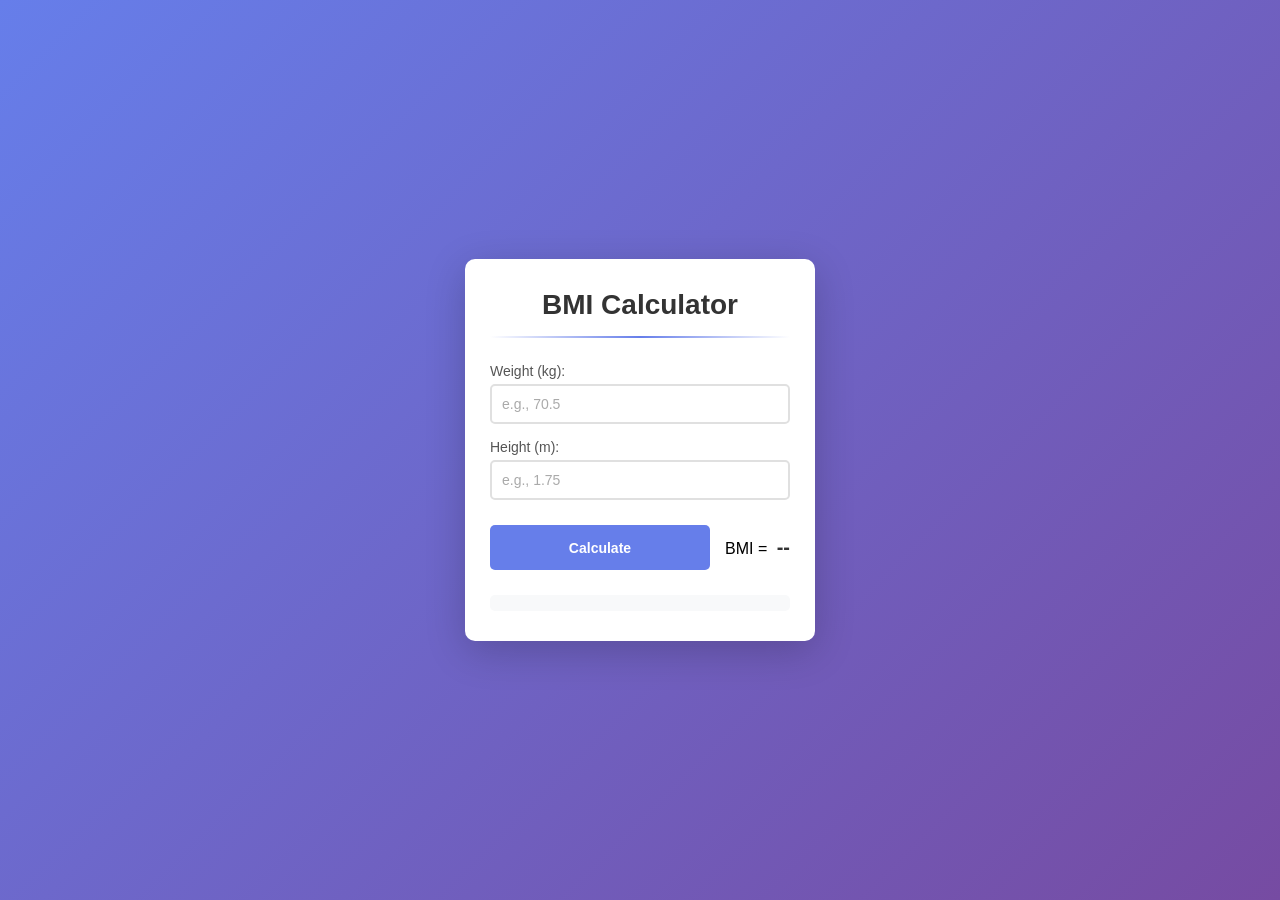
<file: BMI Calculator/index.html>
<!DOCTYPE html>
<html lang="en">
<head>
    <meta charset="UTF-8">
    <meta name="viewport" content="width=device-width, initial-scale=1.0">
    <link rel="stylesheet" href="styles.css">
    <title>BMI Calculator</title>
</head>
<body>
    <form id="bmi-form" class="form-container">
        <h1>BMI Calculator</h1>
        <hr>
      <div class="input-container">
        <label for="weight-input">Weight (kg):</label>
      <input id="weight-input" required type="number" placeholder="e.g., 70.5"/>
      </div>
      <div class="input-container">
        <label for="height-input">Height (m):</label>
      <input required id="height-input" type="number" placeholder="e.g., 1.75"/>
      </div>
      <div class="bmi-container">
        <button type="button" id="calculate">Calculate</button>
        <p>BMI = <span id="result"></span></p>
        <p id="status"></p>
      </div>
    </form>
    <script src="script.js"></script>
</body>
</html>
</file>
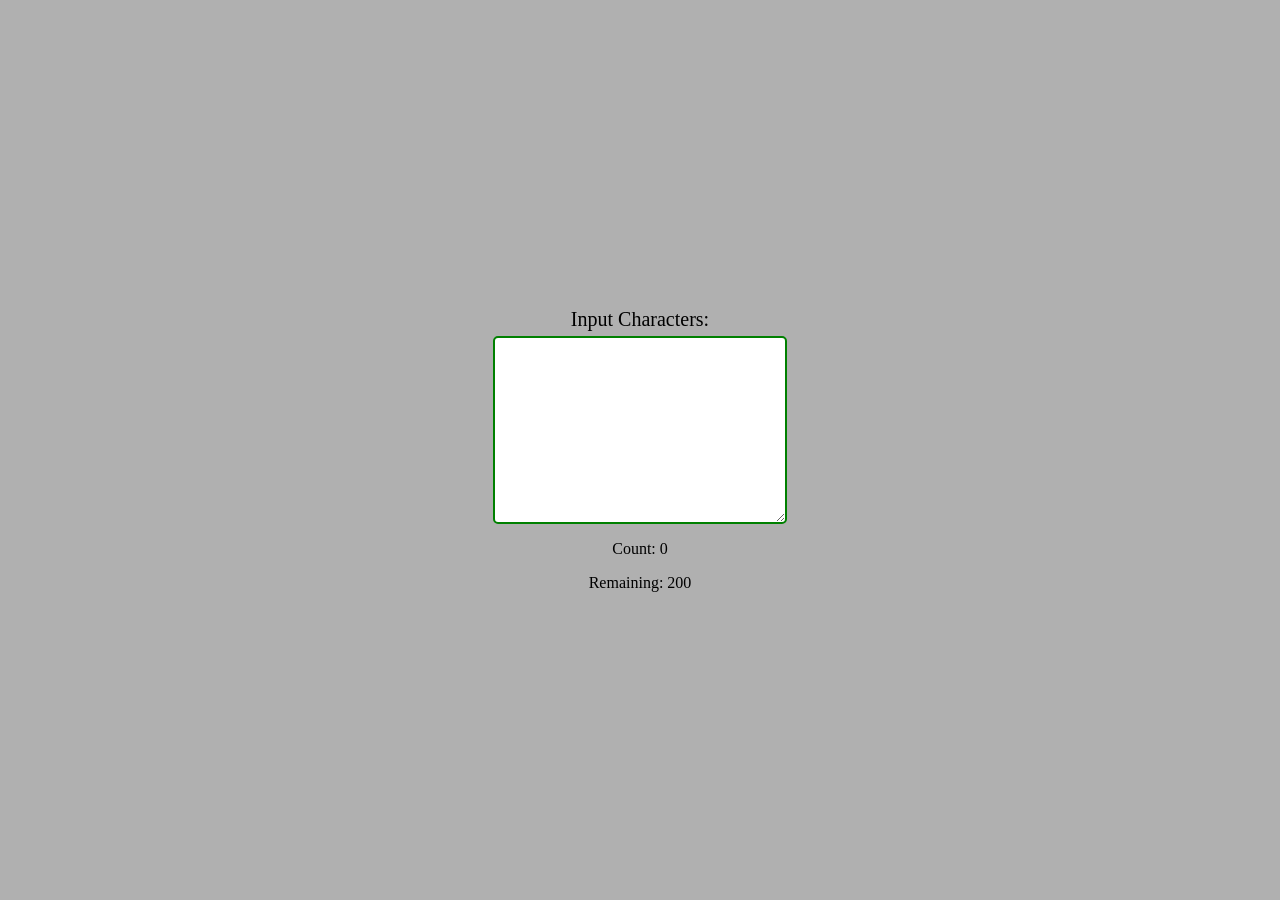
<file: Character Counter/index.html>
<!DOCTYPE html>
<html lang="en">
<head>
    <meta charset="UTF-8">
    <link rel="stylesheet" href="styles.css">
    <meta name="viewport" content="width=device-width, initial-scale=1.0">
    <title>Character Counter</title>
</head>
<body>
    <label for="input" id="label">Input Characters:</label>
    <textarea name="input" id="input" cols="30" rows="10"></textarea>
    <p id="count">Count: 0</p>
    <p id="remaining">Remaining: 200</p>
    <script src="script.js"></script>
</body>
</html>
</file>
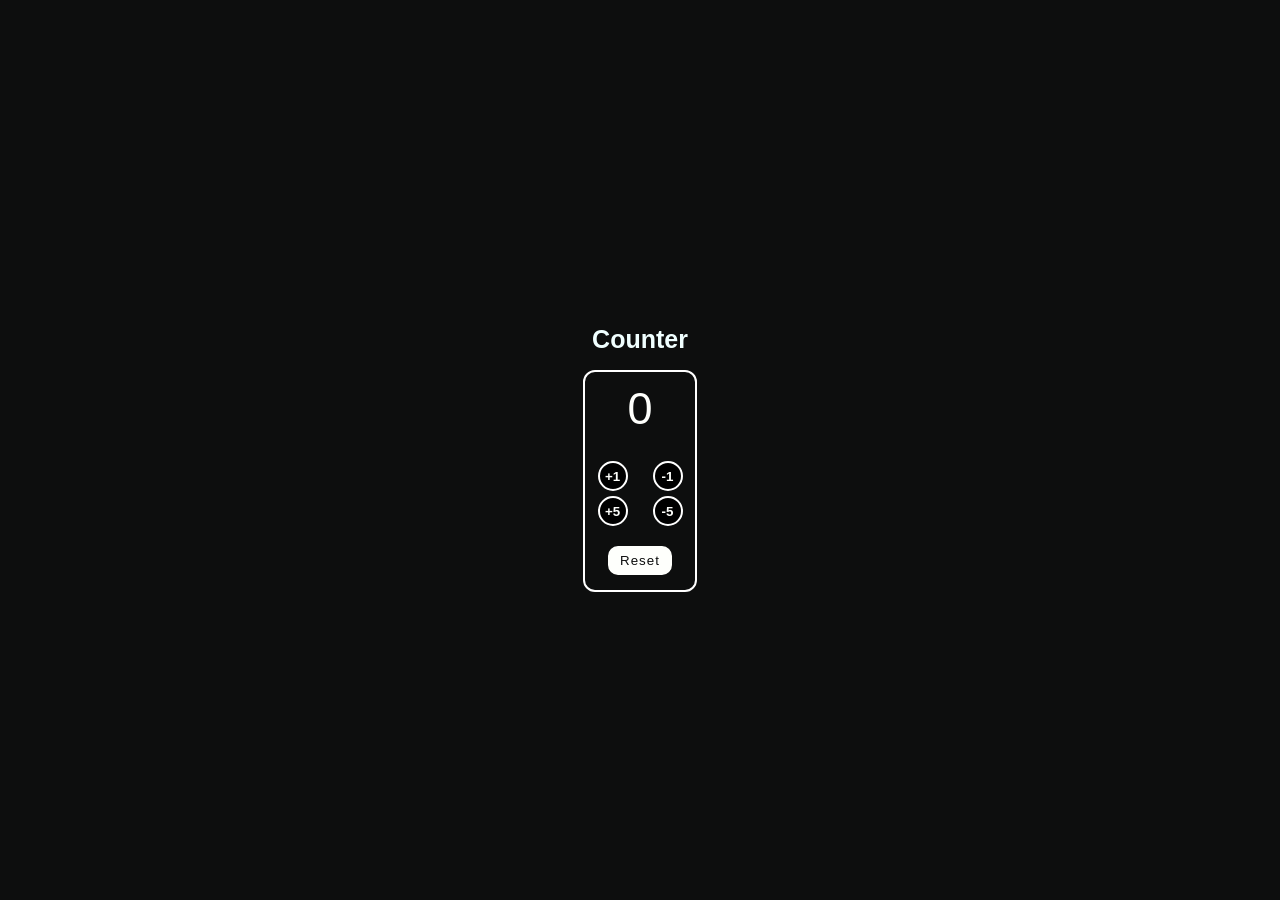
<file: Counter App/index.html>
<!DOCTYPE html>
<html lang="en">
  <head>
    <meta charset="UTF-8" />
    <link rel="stylesheet" href="styles.css" />
    <meta name="viewport" content="width=device-width, initial-scale=1.0" />
    <title>Counter App</title>
  </head>
  <body>
    <h1>Counter</h1>
    <div class="counter">
      <input id="num-display" value="0" type="number"/>
      <div class="btn-ctn">
        <button id="btn-1" class="btn one">+1</button>
        <button id="btn-2" class="btn two">-1</button>
        <button id="btn-3" class="btn three">+5</button>
        <button id="btn-4" class="btn four">-5</button>
      </div>
      <button id="reset-btn" class="reset">Reset</button>
    </div>
    <script src="script2.js"></script>
  </body>
</html>
</file>
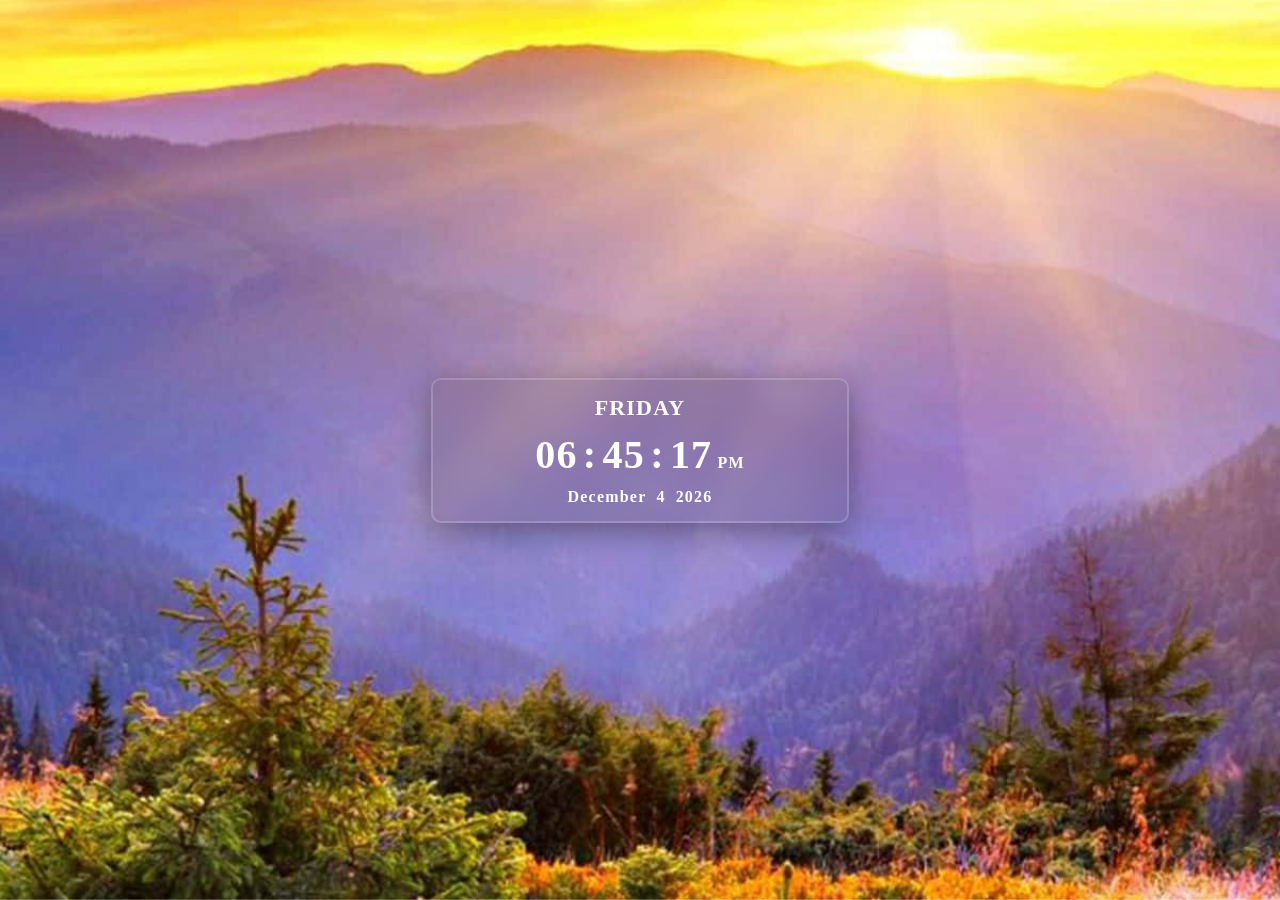
<file: Digital Clock/index.html>
<!doctype html>
<html lang="en">
  <head>
    <meta charset="UTF-8" />
    <link rel="stylesheet" href="styles.css" />
    <meta name="viewport" content="width=device-width, initial-scale=1.0" />
    <title>Digital Clock</title>
  </head>
  <body>
    <div class="img-test">
      <img src="Morning.jpg" alt="logo" />
    </div>

    <div class="container">
      <span id="day"></span>
      <div class="time-container">
        <span class="time hours"></span>
        <span>:</span>
        <span class="time minutes"></span>
        <span>:</span>
        <span class="time seconds"></span>
        <span id="am-pm">AM</span>
      </div>
      <div class="date-container">
        <span id="month"></span>
        <span id="date"></span>
        <span id="year"></span>
      </div>
    </div>
    <script src="script.js"></script>
  </body>
</html>
</file>
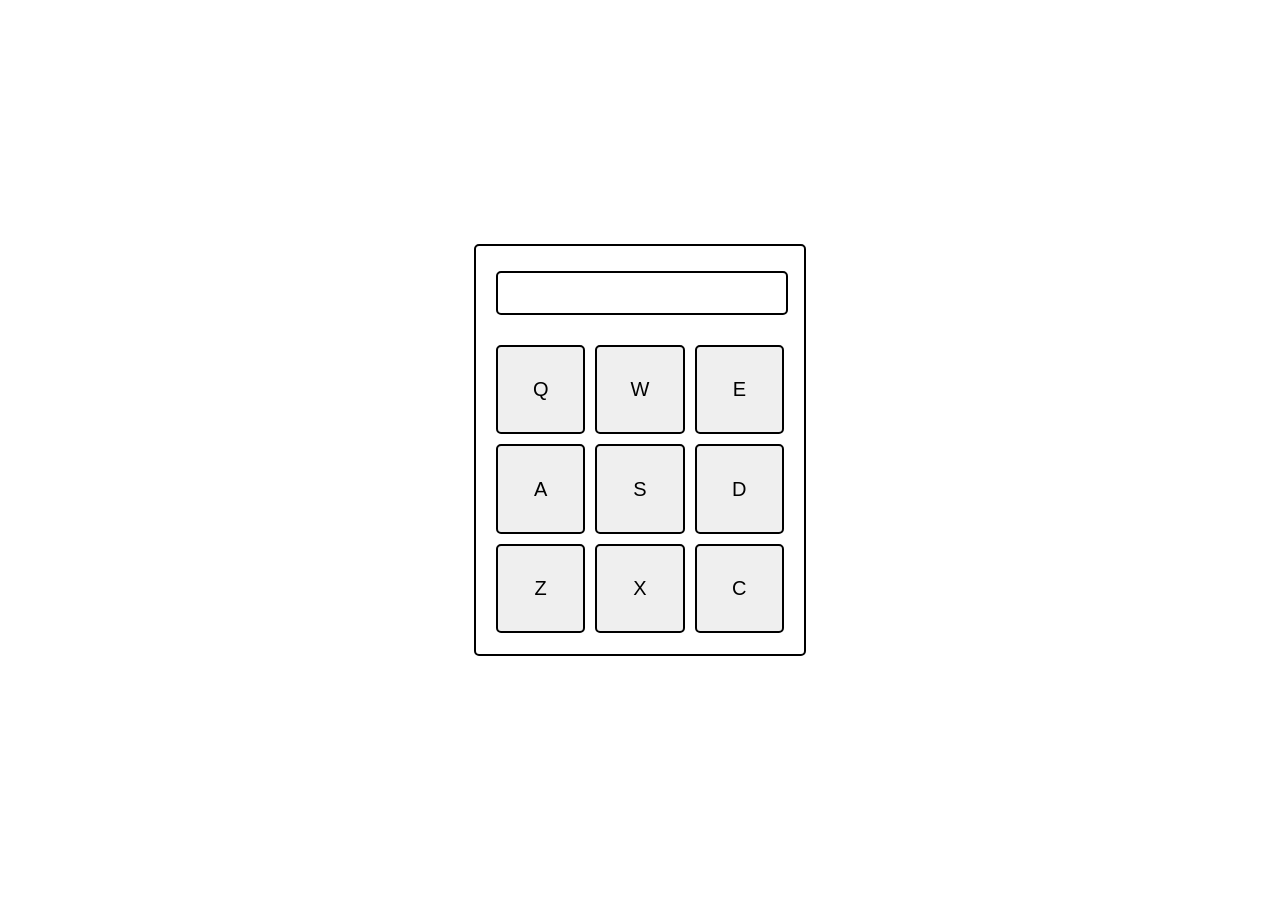
<file: Drum Machine/index.html>
<!doctype html>
<html lang="en">
  <head>
    <meta charset="UTF-8" />
    <meta name="viewport" content="width=device-width, initial-scale=1.0" />
    <link rel="stylesheet" href="styles.css" />
    <title>Drum Machine</title>
  </head>
  <body>
    <div id="drum-machine">
      <p id="display"></p>
      <div id="pad-bank">
        <button
          onclick="playSound(this)"
          type="button"
          class="drum-pad"
          id="heater1"
        >
          <audio
            preload="auto"
            controls
            src="https://cdn.freecodecamp.org/curriculum/drum/Heater-1.mp3"
            class="clip"
            id="Q"
          ></audio
          >Q
        </button>
        <button
          onclick="playSound(this)"
          type="button"
          class="drum-pad"
          id="heater2"
        >
          <audio
            preload="auto"
            controls
            src="https://cdn.freecodecamp.org/curriculum/drum/Heater-2.mp3"
            class="clip"
            id="W"
          ></audio
          >W
        </button>
        <button
          onclick="playSound(this)"
          type="button"
          class="drum-pad"
          id="heater3"
        >
          <audio
            preload="auto"
            controls
            src="https://cdn.freecodecamp.org/curriculum/drum/Heater-3.mp3"
            class="clip"
            id="E"
          ></audio
          >E
        </button>
        <button
          onclick="playSound(this)"
          type="button"
          class="drum-pad"
          id="heater4"
        >
          <audio
            preload="auto"
            controls
            src="https://cdn.freecodecamp.org/curriculum/drum/Heater-4_1.mp3"
            class="clip"
            id="A"
          ></audio
          >A
        </button>
        <button
          onclick="playSound(this)"
          type="button"
          class="drum-pad"
          id="clap"
        >
          <audio
            preload="auto"
            controls
            src="https://cdn.freecodecamp.org/curriculum/drum/Heater-6.mp3"
            class="clip"
            id="S"
          ></audio
          >S
        </button>
        <button
          onclick="playSound(this)"
          type="button"
          class="drum-pad"
          id="open-hh"
        >
          <audio
            preload="auto"
            controls
            src="https://cdn.freecodecamp.org/curriculum/drum/Dsc_Oh.mp3"
            class="clip"
            id="D"
          ></audio
          >D
        </button>
        <button
          onclick="playSound(this)"
          type="button"
          class="drum-pad"
          id="kick-n-hat"
        >
          <audio
            preload="auto"
            controls
            src="https://cdn.freecodecamp.org/curriculum/drum/Kick_n_Hat.mp3"
            class="clip"
            id="Z"
          ></audio
          >Z
        </button>
        <button
          onclick="playSound(this)"
          type="button"
          class="drum-pad"
          id="kick"
        >
          <audio
            preload="auto"
            controls
            src="https://cdn.freecodecamp.org/curriculum/drum/RP4_KICK_1.mp3"
            class="clip"
            id="X"
          ></audio
          >X
        </button>
        <button
          onclick="playSound(this)"
          type="button"
          class="drum-pad"
          id="closed-hh"
        >
          <audio
            preload="auto"
            controls
            src="https://cdn.freecodecamp.org/curriculum/drum/Cev_H2.mp3"
            class="clip"
            id="C"
          ></audio
          >C
        </button>
      </div>
    </div>
    <script src="script.js"></script>
  </body>
</html>
</file>
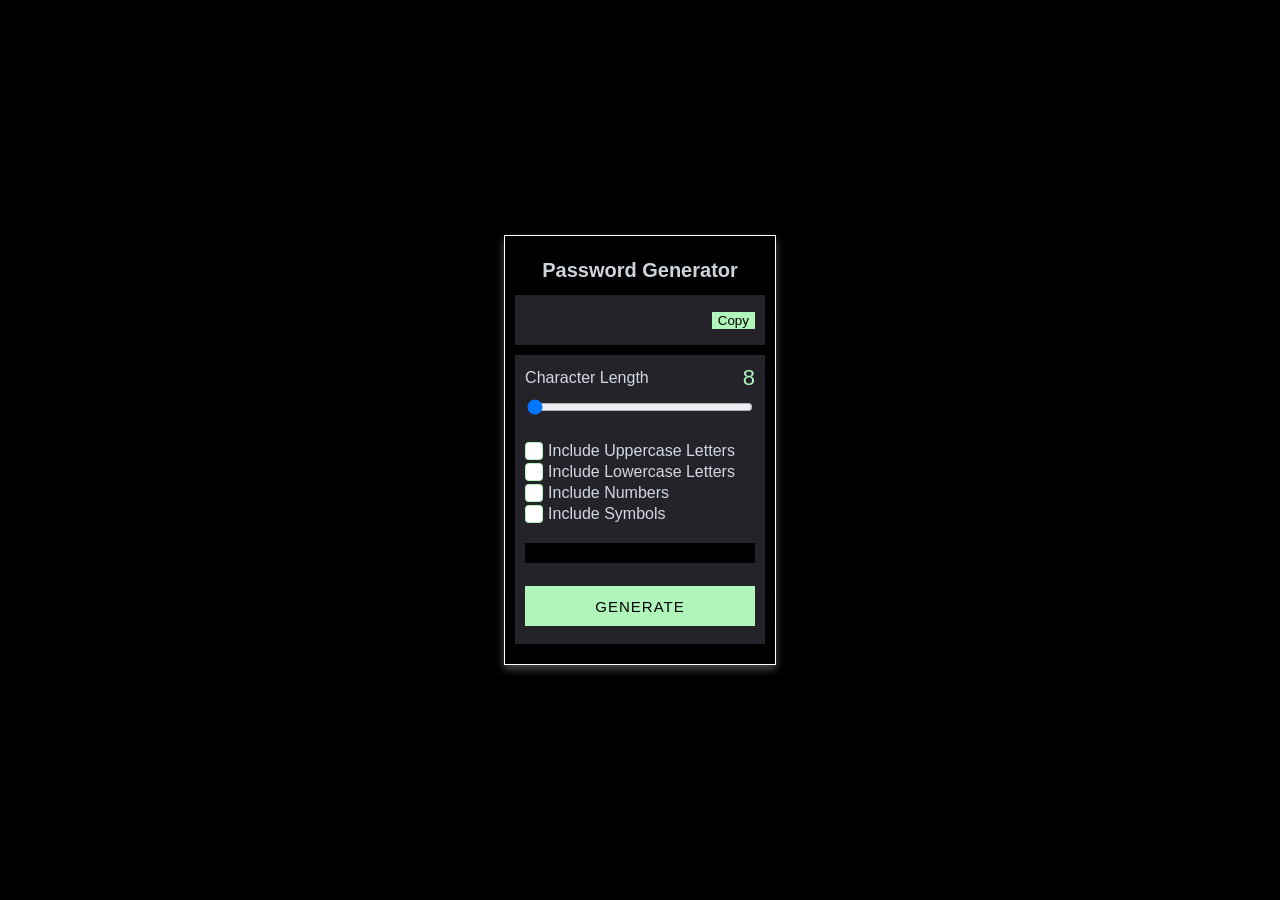
<file: Password Generator/index.html>
<!DOCTYPE html>
<html lang="en">
<head>
    <meta charset="UTF-8">
    <link rel="stylesheet" href="styles.css">
    <meta name="viewport" content="width=device-width, initial-scale=1.0">
    <title>Password Generator</title>
</head>
<body>
    <div class="password-container">
        <h1>Password Generator</h1>
        <div class="password">
            <p id="password"></p>
            <button id="copy">Copy</button>
        </div>
        <div class="password-code">
            <div class="length-div">
                <label for="length" class="length-label"><span>Character Length</span><span id="range-value">8</span></label>
            <input type="range" id="length" min="8" max="15" value="8" step="1"></div>
            <div class="checkboxes">
                <div class="input-div"><input type="checkbox" name="check" id="uppercase"><label for="uppercase">Include Uppercase Letters</label></div>
                <div class="input-div"><input type="checkbox" name="check" id="lowercase" ><label for="lowercase">Include Lowercase Letters</label></div>
                <div class="input-div"><input type="checkbox" name="check" id="numbers"><label for="numbers">Include Numbers</label></div>
                <div class="input-div"><input type="checkbox" name="check" id="symbols"><label for="symbols">Include Symbols</label></div>
            </div>
            <p id="strength"></p>
            <button id="generate-btn" type="button">Generate</button>
        </div>
    </div>
    <script src="script.js"></script>
</body>
</html>
</file>
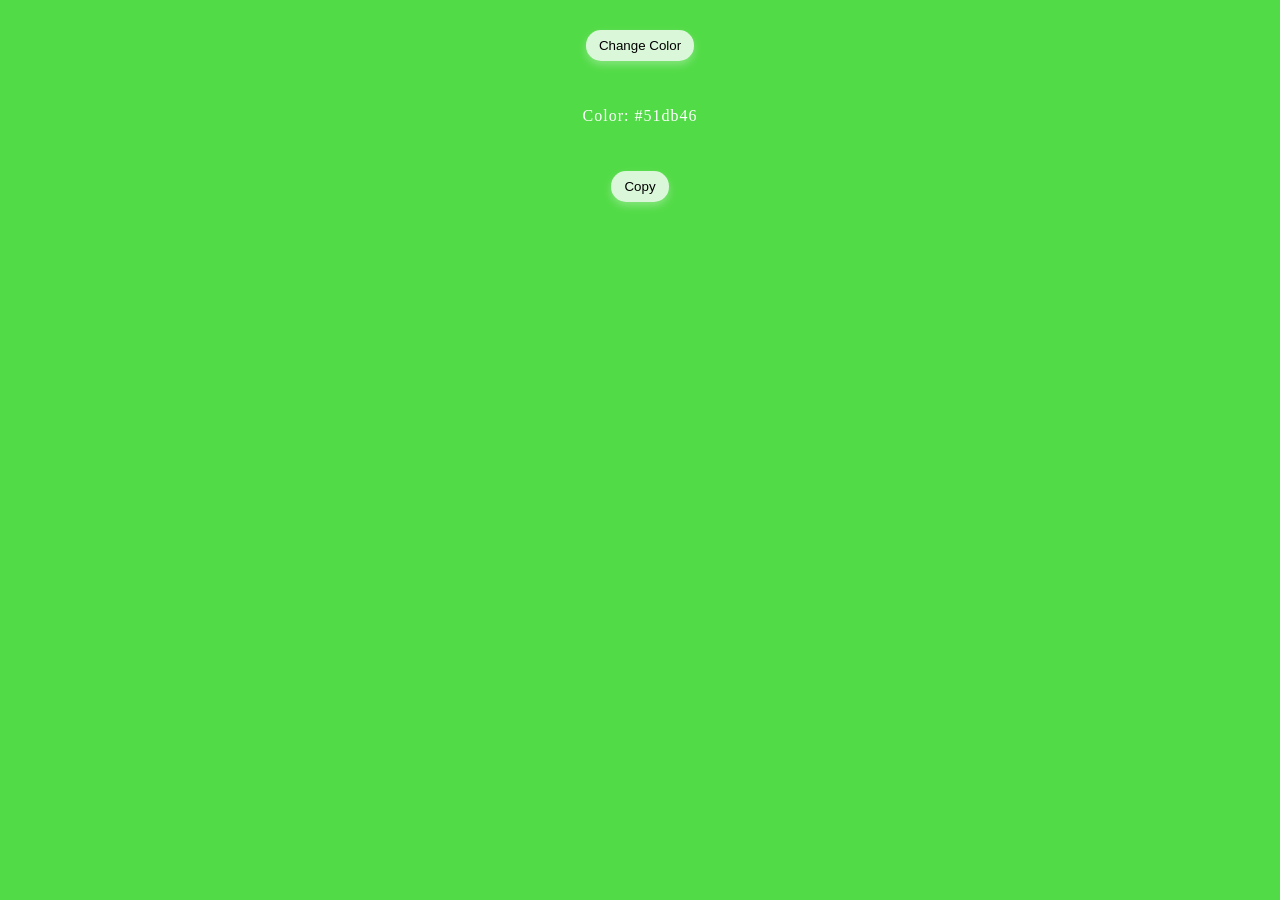
<file: Project 2/index.html>
<!DOCTYPE html>
<html lang="en">
  <head>
    <link rel="stylesheet" href="styles.css" />
    <meta charset="UTF-8" />
    <meta name="viewport" content="width=device-width, initial-scale=1.0" />
    <title>Random Color Changer App</title>
  </head>
  <body>
    <button id="change-btn" class="btn">Change Color</button>
    <p id="text">Color: #ffffff</p>
    <button id="copy-btn" class="btn">Copy</button>
    <script src="script.js"></script>
  </body>
</html>
</file>
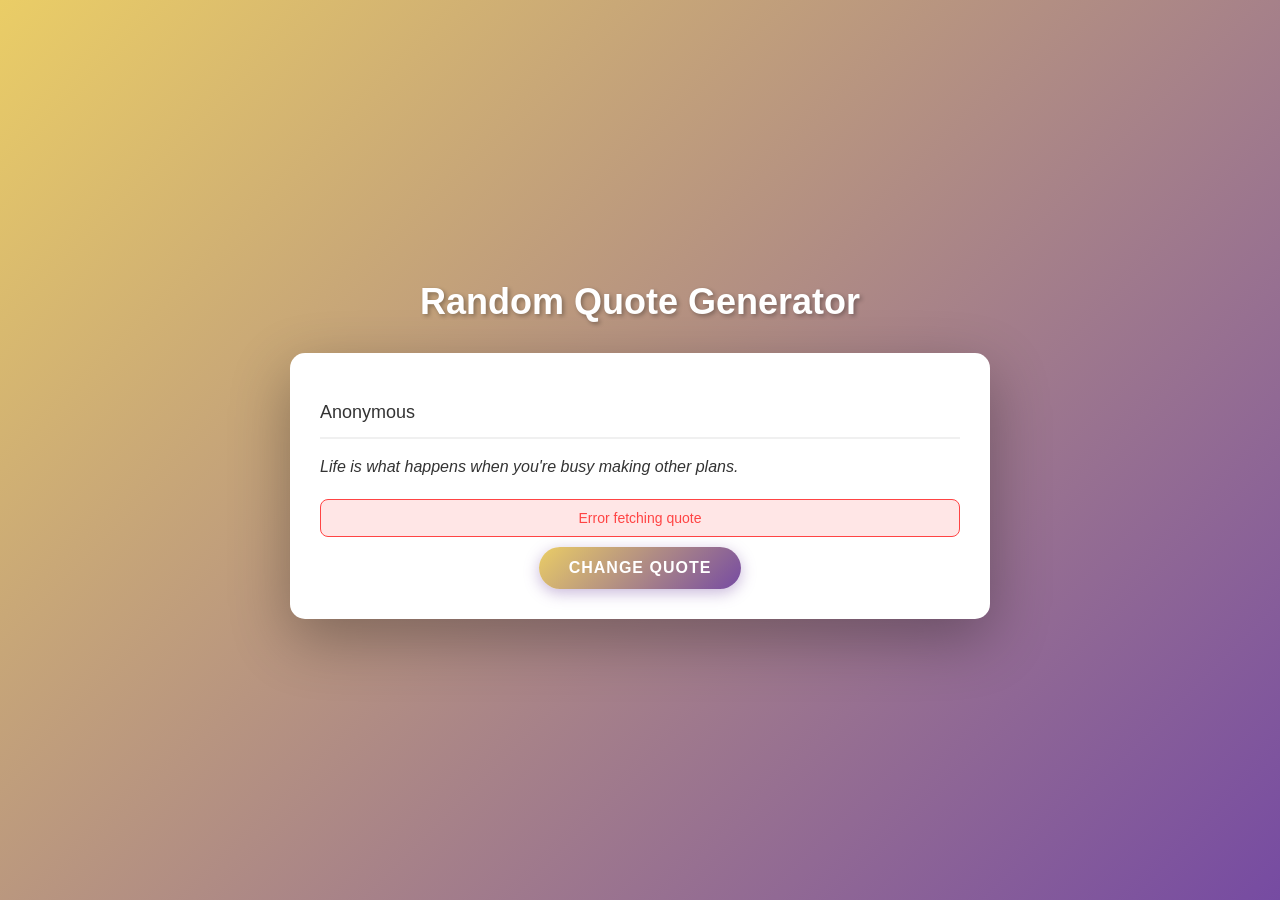
<file: Random Quote Generator/index.html>
<!doctype html>
<html lang="en">
  <head>
    <meta charset="UTF-8" />
    <link rel="stylesheet" href="styles.css" />
    <meta name="viewport" content="width=device-width, initial-scale=1.0" />
    <title>Random Quote Generator</title>
  </head>
  <body>
    <h1>Random Quote Generator</h1>
    <div class="container" role="main">
      <div class="quote-container">
        <p class="quote-author" id="quote-author">
          <span>Author: </span>
          <span id="author-text" class="author-text"></span>
        </p>
        <p class="quote-text" id="quote-text">
          <span>Quote: </span>
          <span id="content-text" class="content-text"></span>
        </p>
      </div>
      <div class="loading" id="loading" aria-live="polite">Loading...</div>
      <div class="error" id="error" role="alert">Error fetching quote</div>
      <div class="btn-container">
        <button type="button" id="new-quote" aria-label="Generate new quote">
          Change Quote
        </button>
      </div>
    </div>
    <script src="script.js"></script>
  </body>
</html>
</file>
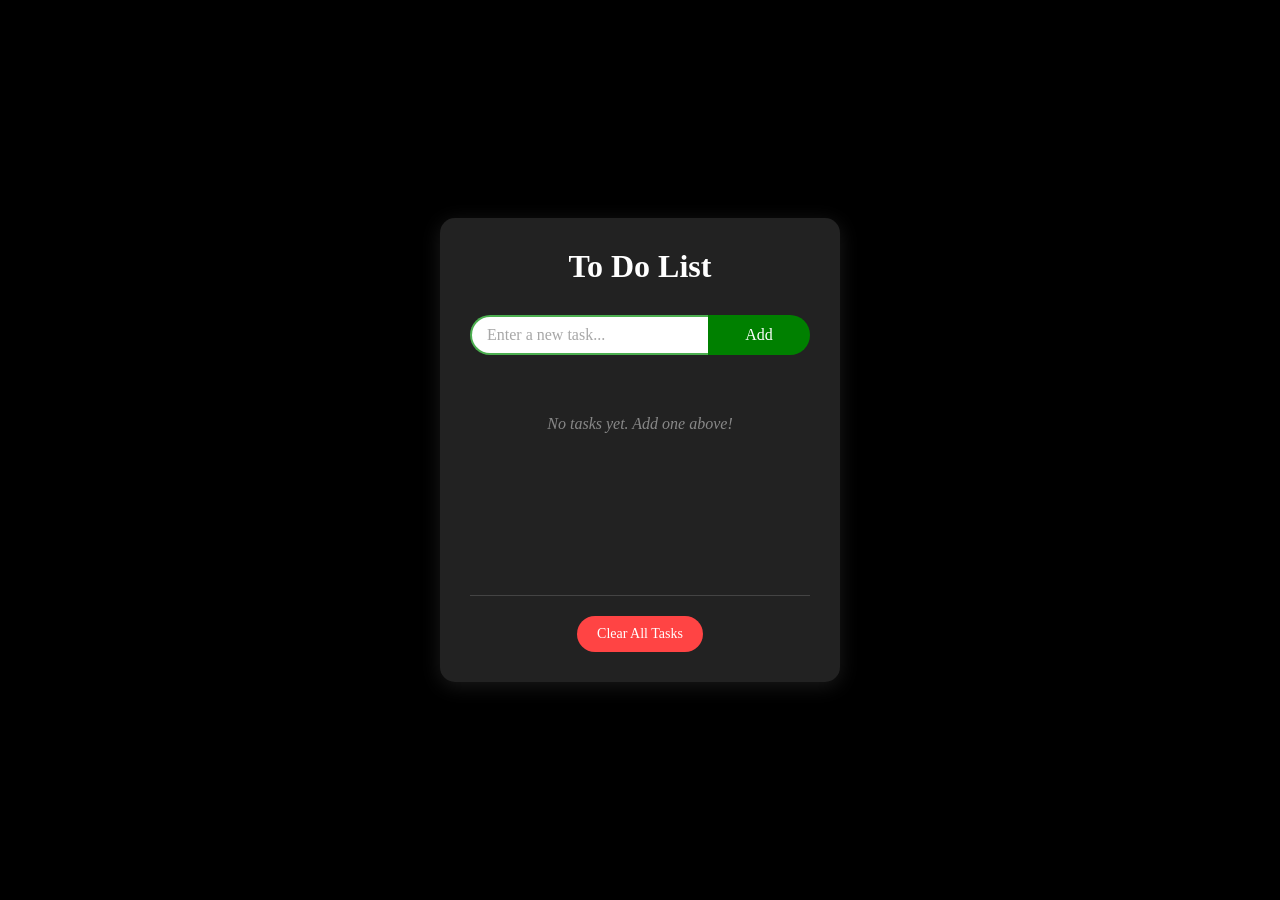
<file: To-Do List/index.html>
<!DOCTYPE html>
<html lang="en">
  <head>
    <meta charset="UTF-8" />
    <link rel="stylesheet" href="styles.css" />
    <meta name="viewport" content="width=device-width, initial-scale=1.0" />
    <title>To-Do List</title>
  </head>
  <body>
    <div class="container">
      <h1>To Do List</h1>
      <div class="task-input-container">
        <input 
          id="task-input" 
          type="text" 
          placeholder="Enter a new task..." 
          aria-label="Enter a new task"
        />
        <button class="btn" id="add-btn">Add</button>
      </div>
      <div class="task-container">
        <ul id="task-ul"></ul>
      </div>
      <div class="controls">
        <button id="clear-all-btn" class="clear-btn">Clear All Tasks</button>
      </div>
    </div>
    <script src="script.js"></script>
  </body>
</html>
</file>
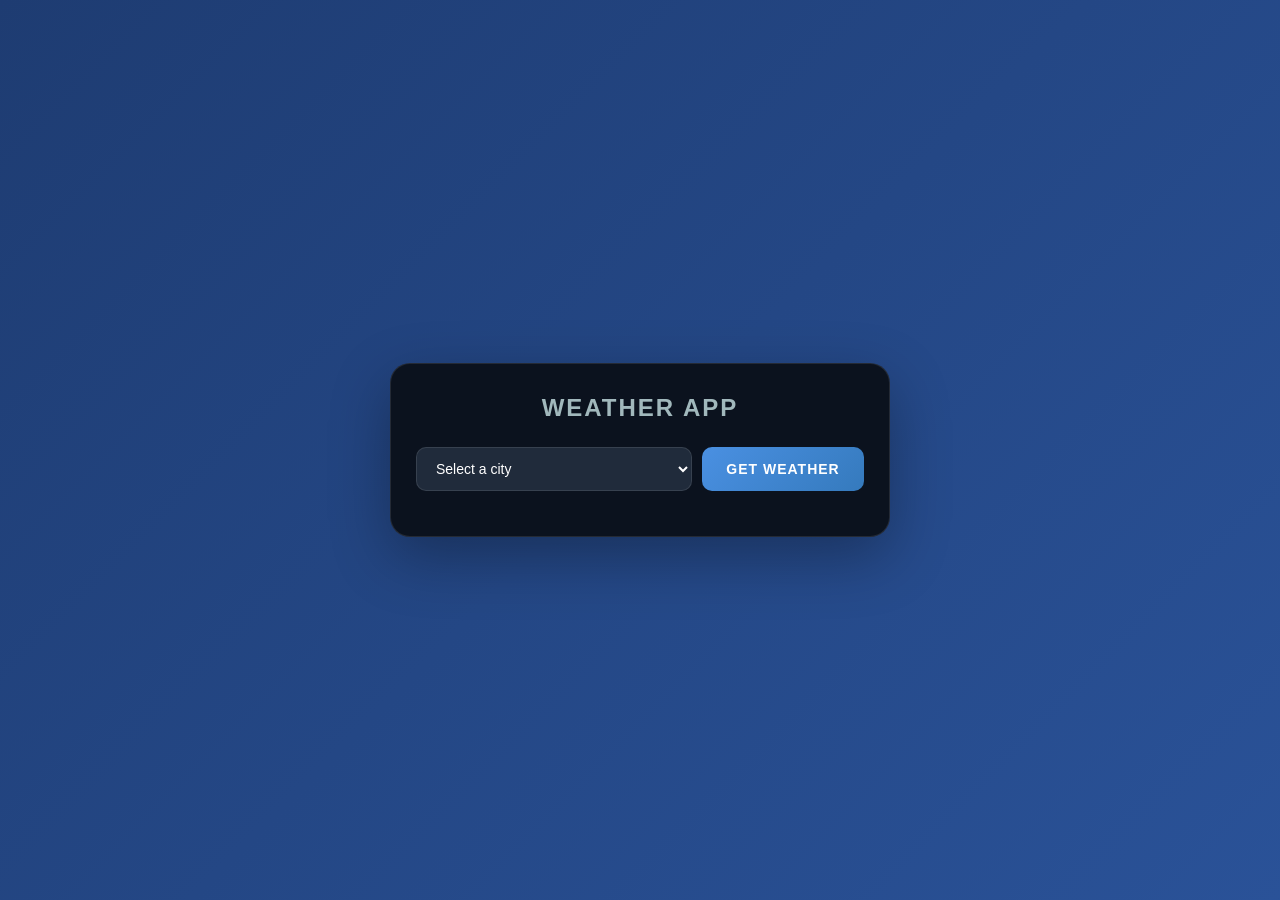
<file: Weather App/index.html>
<!doctype html>
<html lang="en">
  <head>
    <meta charset="utf-8" />
    <meta name="viewport" content="width=device-width, initial-scale=1.0" />
    <title>Weather App</title>
    <link rel="stylesheet" href="styles.css" />
  </head>

  <body>
    <div class="container1" id="container1">
      <h2>Weather App</h2>
      <div class="input-group">
        <select id="option">
          <option value="" disabled selected>Select a city</option>
          <option value="new york">New York, USA</option>
          <option value="los angeles">Los Angeles, USA</option>
          <option value="chicago">Chicago, USA</option>
          <option value="tokyo">Tokyo, Japan</option>
          <option value="london">London, UK</option>
          <option value="lagos">Lagos, Nigeria</option>
          <option value="paris">Paris, France</option>
          <option value="sydney">Sydney, Australia</option>
        </select>
        <button type="button" id="get-weather-btn">Get Weather</button>
      </div>
      <div class="loading" id="loading">Loading weather data...</div>
      <p id="error">⚠️ Please select a city.</p>
    </div>

    <div class="container2" id="container2">
      <button class="back-btn" id="back-btn">← Back</button>
      <h2>Weather App</h2>
      <h1 id="location"></h1>
      <p id="country"></p>
      <div class="img-container">
        <img src="cloudy_17907932.png" alt="weather icon" id="weather-icon" />
      </div>
      <p id="main-temperature"></p>
      <p id="feels-like"></p>
      <div class="weather-grid">
        <div class="weather-card">
          <span class="color">Humidity:</span>
          <span id="humidity" class="value"></span>
        </div>
        <div class="weather-card">
          <span class="color">Cloud Cover:</span>
          <span id="cloud" class="value"></span>
        </div>
        <div class="weather-card">
          <span class="color">Wind:</span>
          <span id="wind" class="value"></span>
        </div>
        <div class="weather-card">
          <span class="color">Gusts:</span>
          <span id="wind-gust" class="value"></span>
        </div>
        <div class="weather-card">
          <span class="color">Pressure:</span>
          <span id="pressure" class="value"></span>
        </div>
      </div>
    </div>
    <script src="script.js"></script>
  </body>
</html>
</file>
<file: BMI Calculator/styles.css>
body {
    margin: 0;
    padding: 20px;
    display: flex;
    justify-content: center;
    align-items: center;
    min-height: 100vh;
    font-family: Arial, Helvetica, sans-serif;
    background: linear-gradient(135deg, #667eea 0%, #764ba2 100%);
    box-sizing: border-box;
}

* {
    box-sizing: border-box;
}

form {
    width: 100%;
    max-width: 350px;
    background-color: white;
    padding: 30px 25px;
    box-shadow: 0 10px 40px rgba(0, 0, 0, 0.2);
    border-radius: 10px;
    transition: transform 0.3s ease;
}

form:hover {
    transform: translateY(-5px);
}

h1 {
    margin: 0 0 15px 0;
    text-align: center;
    color: #333;
    font-size: 28px;
}

hr {
    margin-bottom: 25px;
    border: none;
    height: 2px;
    background: linear-gradient(to right, transparent, #667eea, transparent);
}

div:not(.bmi-container) {
    display: flex;
    flex-direction: column;
    margin: 15px 0;
}

label {
    font-size: 14px;
    color: #555;
    margin-bottom: 5px;
    font-weight: 500;
}

div input {
    width: 100%;
    border-radius: 5px;
    border: 2px solid #e0e0e0;
    height: 40px;
    outline: none;
    padding: 0 10px;
    font-size: 16px;
    transition: all 0.3s ease;
}

div input:focus {
    border-color: #667eea;
    box-shadow: 0 0 0 3px rgba(102, 126, 234, 0.1);
}

div input::placeholder {
    color: #aaa;
    font-size: 14px;
}

input[type="number"]::-webkit-inner-spin-button, 
input[type="number"]::-webkit-outer-spin-button {
    -webkit-appearance: none;
    margin: 0;
}

.bmi-container {
    margin-top: 25px;
    display: flex;
    flex-direction: row;
    align-items: center;
    justify-content: space-between;
    flex-wrap: wrap;
    gap: 15px;
    padding: 0;
}

button {
    height: 45px;
    border-radius: 5px;
    border: none;
    font-weight: bold;
    cursor: pointer;
    transition: all 0.3s ease;
    font-size: 14px;
}

#calculate {
    flex: 2;
    min-width: 120px;
    background-color: #667eea;
    color: white;
}

#calculate:hover {
    background-color: #5a67d8;
    transform: scale(1.02);
}


span {
    font-size: 20px;
    font-weight: bold;
    color: #333;
    margin-left: 5px;
}

#status {
    width: 100%;
    text-align: center;
    font-size: 16px;
    font-weight: 500;
    margin: 10px 0 0 0;
    padding: 8px;
    border-radius: 5px;
    background-color: #f8f9fa;
    transition: all 0.3s ease;
}

p {
    margin: 0;
    color: black;
    font-size: 16px;
}

@media (max-width: 480px) {
    body {
        padding: 10px;
    }
    
    form {
        padding: 20px 15px;
        width: 85%;
    }
    
    h1 {
        font-size: 24px;
    }
    
    .bmi-container {
        flex-direction: column;
        align-items: stretch;
    }
    
    #calculate{
        width: 100%;
    }
    
    #status {
        font-size: 14px;
    }
    
    span {
        font-size: 18px;
    }
}

@media (max-width: 768px) {
    form {
        max-width: 400px;
    }
}
</file>
<file: Character Counter/styles.css>
body{
  margin: 0;
  padding: 0;
  background-color: rgba(128, 128, 128, 0.616);
  display: flex;
  justify-content: center;
  align-items: center;
  height: 100vh;
  flex-direction: column;
}

#label {
  font-size: 20px;
  margin-bottom: 5px;
}

#input {
  border-radius: 5px;
  font-size: 15px;
  border: 2px solid green;
  outline: none;
}

#remaining{
    margin: 0;
}

@media (max-width: 600px) {
  .container{
    padding: 20px;
    margin: 10px;
  }
  .counter-info{
    flex-direction: column;
    gap: 5px;
  }
}
</file>
<file: Counter App/styles.css>
:root {
  --border: 2px solid white;
  --color1: #100e09;
  --color2: #0d0e0e;
  --color3: #fefffc;
}

body {
  margin: 0;
  padding: 0;
  height: 100vh;
  display: flex;
  justify-content: center;
  align-items: center;
  flex-direction: column;
  color: var(--color3);
  background-color: var(--color2);
  font-family: Arial, Helvetica, sans-serif;
}

h1 {
  color: azure;
  font-size: 25px;
}

.counter {
  border: var(--border);
  border-radius: 12px;
  width: 110px;
  text-align: center;
}

input {
  width: 90%;
  font-size: 45px;
  margin: 10px auto;
  text-align: center;
  background-color: transparent;
  border: none;
  color: var(--color3);
  outline: none;
  font-family: inherit;
}

input[type="number"]::-webkit-inner-spin-button,
input[type="number"]::-webkit-outer-spin-button {
  -webkit-appearance: none;
  margin: 0;
}

.btn-ctn {
  display: grid;
  gap: 5px 0;
  grid-template-columns: repeat(2, 1fr);
  grid-template-rows: repeat(2, 1fr);
  margin: 15px auto 20px auto;
}

.btn {
  width: 30px;
  height: 30px;
  border-radius: 50%;
  text-align: center;
  cursor: pointer;
  border: var(--border);
  background-color: black;
  color: var(--color3);
  display: flex;
  justify-content: center;
  align-items: center;
  margin: auto;
  transition: all 0.2s ease;
  font-weight: bold;
}

.btn:hover {
  background-color: #333;
  transform: scale(1.05);
}

.btn:active {
  transform: scale(0.95s);
}

.reset {
  margin-bottom: 15px;
  border: none;
  border-radius: 10px;
  padding: 5px 10px;
  text-align: center;
  letter-spacing: 1px;
  cursor: pointer;
  transition: all 0.2s ease;
  background-color: var(--color3);
  color: var(--color2);
  border: 2px solid var(--color3);
}

.reset:hover {
  background-color: var(--color2);
  color: var(--color3);
}

.reset:active {
  transform: scale(0.98);
}
</file>
<file: Digital Clock/styles.css>
body {
  margin: 0;
  padding: 0;
  height: 100vh;
  display: flex;
  justify-content: center;
  align-items: center;
}

.img-test {
  position: fixed;
  width: 100%;
  height: 100vh;
  z-index: -1;
}

.img-test img {
  width: 100%;
  height: 100%;
  object-fit: cover;
}

.container {
  background-color: rgba(0, 0, 0, 0.1);
  border-radius: 10px;
  box-shadow: 0 8px 32px rgba(0, 0, 0, 0.37);
  backdrop-filter: blur(10px);
  border: 2px solid rgba(255, 255, 255, 0.18);
  color: white;
  display: grid;
  place-items: center;
  gap: 10px;
  padding: 15px;
  letter-spacing: 1.2px;
  font-weight: bold;
  width: 30%;
}

#day {
  font-size: 22px;
  text-transform: uppercase;
}

.time-container span:not(#am-pm) {
  font-size: 40px;
}

.date-container {
  display: flex;
  gap: 10px;
}

@media (max-width: 320px) {
  .container {
    width: 90%;
    padding: 15px 5px;
  }

  .time-container span:not(#am-pm) {
    font-size: 24px;
  }

  #am-pm {
    font-size: 11px;
    min-width: 30px;
  }

  .date-container span {
    font-size: 13px;
  }

  #day {
    font-size: 16px;
  }
}

@media (max-width: 480px) {
  .container {
    width: 85%;
    padding: 20px 10px;
  }

  .time-container {
    flex-wrap: nowrap;
  }

  .time-container span:not(#am-pm) {
    font-size: 35px;
  }

  #am-pm {
    min-width: 35px;
  }

  .date-container {
    gap: 8px;
  }

  .date-container span {
    font-size: 14px;
  }
}

@media (max-width: 768px) {
  .container {
    max-width: 80%;
    padding: 10px;
    gap: 5px;
    width: 50%;
  }

  .time-container span:not(#am-pm) {
    font-size: 35px;
  }

  #day {
    font-size: 20px;
  }
}

@media (max-width: 1024px) {
  .container {
    max-width: 450px;
    padding: 20px;
    width: 70%;
  }

  .time-container span:not(#am-pm) {
    font-size: 38px;
  }
}
</file>
<file: Drum Machine/styles.css>
:root {
  --border: 2px solid;
  --radius: 5px;
}

body {
  margin: 0;
  padding: 0;
  height: 100vh;
  display: flex;
  justify-content: center;
  align-items: center;
  overflow: hidden;
}

#drum-machine {
  border: var(--border);
  width: 18rem;
  height: 23rem;
  display: flex;
  flex-direction: column;
  padding: 20px;
  border-radius: var(--radius);
}

#display {
  width: 100%;
  text-align: center;
  border: var(--border);
  border-radius: var(--radius);
  height: 40px;
  margin: 5px auto 30px auto;
  display: flex;
  justify-content: center;
  align-items: center;
  font-size: 20px;
  font-weight: 500;
  letter-spacing: 1px;
}

#pad-bank {
  display: grid;
  grid-template-columns: repeat(3, 1fr);
  grid-template-rows: repeat(3, 1fr);
  gap: 10px;
  place-items: center;
}

.drum-pad {
  width: 100%;
  aspect-ratio: 1/1;
  border: var(--border);
  border-radius: var(--radius);
  margin: 0;
  cursor: pointer;
  position: relative;
  font-size: 20px;
}

.clip {
  position: absolute;
  top: 50%;
  left: 50%;
  transform: translate(-50%, -50%);
  z-index: -1;
  opacity: 0;
}

@media (max-width: 480px) {
  #drum-machine {
    width: 15rem;
    height: 19rem;
  }
}
</file>
<file: Password Generator/styles.css>
:root{
    --color: #B0F5B9
}

body{
    margin: 0;
    padding: 0;
    box-sizing: border-box;
    height: 100vh;
    display: flex;
    justify-content: center;
    align-items: center;
    background-color: black;
    color: rgba(240, 248, 255, 0.854);
    font-family: sans-serif;
}

.password-container{
    border: 1px solid white;
    box-shadow: 0 4px 8px rgb(255, 255, 255, .3);
    display: flex;
    justify-content: center;
    align-items: center;
    flex-direction: column;
    padding: 10px 20px 20px 20px;
}

h1{
    font-size: 20px
}

.password{
    background-color: #24232A;
    padding: 10px ;
    margin-bottom: 10px;
    height: 30px;
    display: flex;
    align-items: center;
    justify-content: space-between;
}

#password{
    font-size: 20px;
    letter-spacing: 1px;
}

.password-code{
    background-color: #24232A;
    padding: 10px ;
}

.length-label{
    display: flex;
    justify-content: space-between;
    align-items: center;
}

#range-value{
    font-size: 22px;
    color: var(--color);
}

#length{
    margin-top: 8px;
}

.length-div{
    display: flex;
    flex-direction: column;
}

.password-container div{
    width: 100%;
}

.checkboxes{
    margin-top: 25px;
}

.input-div{
    margin-bottom: 3px;
    display: flex;
    align-items: center;
}

input[type="checkbox"]{
    appearance: none;
    width: 18px;
    aspect-ratio: 1/1;
    background-color: white;
    border: 1px solid var(--color);
    margin: 0 5px 0 0;
    border-radius: 3.5px;
    display: inline-block;
    vertical-align: middle;
    position: relative;
    transition: all .2s ease-in-out;
    cursor: pointer;
}

input[type="checkbox"]::before{
    content: "\2713";
    position: absolute;
    font-size: 18px;
    line-height: 19px;
    color: black;
    transform: scale(0);
    transition: all .1s ease-in-out;
    font-weight: bold;
}

input[type="checkbox"]:checked{
    background-color: var(--color);
}

input[type="checkbox"]:checked::before{
    transform: scale(1);
}

#generate-btn{
    width: 100%;
    height: 40px;
    margin: 15px auto 8px auto;
    background-color: var(--color);
    font-size: 15px;
    cursor: pointer;
    text-transform: uppercase;
    letter-spacing: 1px;
    border: none;
    
}

#strength{
    background-color: black;
    margin: 20px auto 8px auto;
    padding: 10px 5px 10px 5px;
    text-align: center;
    font-size: 20px;
}

#copy{
    background-color: var(--color);
    border: none;
    cursor: pointer;
}
</file>
<file: Project 2/styles.css>
body {
  margin: 0;
  padding: 0;
  background-color: black;
  display: flex;
  justify-content: center;
  flex-direction: column;
  transition: background-color 0.2s ease;
}

.btn {
  margin: 30px auto;
  padding: 8px 13px;
  border-radius: 15px;
  background-color: rgba(255, 255, 255, 0.797);
  color: black;
  border: none;
  box-shadow: 0 4px 8px rgba(255, 255, 255, 0.3);
  cursor: pointer;
}

#text {
  text-align: center;
  letter-spacing: 1px;
  color: white;
}

@media (max-width: 480px) {
  .container{
    padding: 1.5rem;
  }
  h1{
    font-size: 1.5rem;
  }
  .btn{
    padding: 10px 20px;
    font-size: 0.9rem;
    min-width: 160px;
  }
  #text{
    font-size: 1.2rem;
  }
}
</file>
<file: Random Quote Generator/styles.css>
* {
  box-sizing: border-box;
  margin: 0;
  padding: 0;
}

body {
  margin: 0;
  padding: 20px;
  display: flex;
  align-items: center;
  justify-content: center;
  height: 100vh;
  font-family: sans-serif;
  flex-direction: column;
  background: linear-gradient(135deg, #eacd66 0%, #764ba2 100%);
}

h1 {
  text-align: center;
  margin-bottom: 30px;
  color: white;
  font-size: 36px;
  text-shadow: 2px 2px 4px rgb(0, 0, 0, 0.3);
  width: 100%;
}

.container {
  background: white;
  border-radius: 15px;
  padding: 30px;
  width: 90%;
  max-width: 700px;
  box-shadow: 0 20px 60px rgba(0, 0, 0, 0.3);
}

.quote-container {
  margin-bottom: 20px;
}

p {
  margin: 15px 0;
  line-height: 1.6;
  color: #333;
  display: flex;
  flex-wrap: wrap;
  align-items: baseline;
}

p span:first-child {
  font-weight: bold;
  color: #764ba2;
  margin-right: 10px;
  min-width: 70px;
}

.quote-author {
  font-size: 18px;
  border-bottom: 2px solid #f0f0f0;
  padding-bottom: 10px;
}

.quote-text {
  font-style: italic;
}

.quote-author,
.quote-text {
  animation: fadeIn 0.5s ease;
}

.loading {
  font-family: "Franklin Gothic Medium", "Arial Narrow", Arial, sans-serif;
  text-align: center;
  color: #764ba2;
  margin: 10px 0;
  font-style: italic;
  display: none;
  animation: pulse 1.5s ease-in-out infinite;
}

.error {
  text-align: center;
  color: #ff4444;
  margin: 10px 0;
  padding: 10px;
  background-color: #ffe6e6;
  border-radius: 8px;
  font-size: 14px;
  display: none;
  border: 1px solid #ff4444;
}

.btn-container {
  margin: 0;
  width: 100%;
  display: flex;
  justify-content: center;
  align-items: center;
}

button {
  border-radius: 50px;
  border: none;
  padding: 12px 30px;
  cursor: pointer;
  background: linear-gradient(
    135deg,
    rgb(234, 205, 102) 0%,
    rgb(118, 75, 162) 100%
  );
  color: white;
  font-size: 16px;
  font-weight: 600;
  text-transform: uppercase;
  letter-spacing: 1px;
  transition: all 0.3s ease;
  box-shadow: 0 4px 15px rgba(118, 75, 162, 0.4);
  min-width: 200px;
}

button:hover {
  transform: scale(1.05);
  box-shadow: 0 6px 20px rgba(118, 75, 162, 0.6);
}

button:active {
  transform: scale(0.9);
}

button:focus {
  outline: none;
  box-shadow:
    0 0 0 3px rgba(255, 255, 255, 0.5),
    0 6px 20px rgba(118, 75, 162, 0.6);
}

@keyframes fadeIn {
  from {
    opacity: 0;
    transform: translateY(10px);
  }
  to {
    opacity: 1;
    transform: translateY(0);
  }
}

@media (max-width: 768px) {
  .container {
    width: 95%;
    padding: 20px;
  }

  p {
    flex-direction: column;
  }

  p span:first-child {
    margin-bottom: 5px;
  }

  .author-text,
  .content-text {
    width: 100%;
  }
}

@media (max-width: 480px) {
  body {
    padding: 10px;
  }

  h1 {
    margin-bottom: 20px;
    font-size: 24px;
  }

  .container {
    padding: 15px;
  }

  button {
    min-width: 150px;
    padding: 10px 20px;
  }
}

@media (max-height: 500px) {
  body {
    min-height: auto;
    padding: 20px;
  }

  .container {
    padding: 15px;
  }

  h1 {
    margin-bottom: 15px;
  }
}
</file>
<file: To-Do List/styles.css>
* {
  margin: 0;
  padding: 0;
  box-sizing: border-box;
}

body {
  margin: 0;
  padding: 20px;
  display: flex;
  justify-content: center;
  align-items: center;
  flex-direction: column;
  min-height: 100vh;
  font-family: cursive;
  background-color: black;
}

.container {
  background-color: #222;
  padding: 30px;
  border-radius: 15px;
  box-shadow: 0 4px 20px rgba(255, 255, 255, 0.1);
  width: 100%;
  max-width: 400px;
}

h1 {
  margin-bottom: 30px;
  color: white;
  text-align: center;
}

.task-input-container {
  display: flex;
  align-items: center;
  margin-bottom: 20px;
}

#task-input {
  border: 2px solid #4CAF50;
  border-right: none;
  height: 40px;
  width: 70%;
  font-size: 16px;
  border-radius: 30px 0 0 30px;
  outline: none;
  font-family: inherit;
  padding: 0 15px;
  background-color: white;
}

#task-input::placeholder {
  color: #888888bd;
}

.btn {
  width: 30%;
  height: 40px;
  border-radius: 0 30px 30px 0;
  font-size: 16px;
  padding: 0;
  background-color: green;
  color: white;
  border: none;
  cursor: pointer;
  font-family: inherit;
  transition: background-color 0.3s, transform 0.2s;
}

.btn:hover {
  background-color: #0a7c0a;
  transform: scale(0.98);
}

.task-container {
  padding: 0;
  margin: 0 0 20px 0;
  min-height: 200px;
}

ul {
  padding: 0;
  list-style: none;
}

ul li {
  display: flex;
  align-items: center;
  margin-bottom: 10px;
  background-color: #333;
  border-radius: 30px;
  overflow: hidden;
}

ul li div {
  flex-grow: 1;
  padding: 10px 15px;
  font-size: 16px;
  color: white;
  min-height: 40px;
  display: flex;
  align-items: center;
  word-break: break-word;
}

ul li div:hover{
  cursor: pointer;
}

.remove-btn {
  width: 80px;
  height: 40px;
  border-radius: 0 30px 30px 0;
  font-size: 14px;
  background-color: #d32f2f;
  color: white;
  border: none;
  padding: 0 15px;
  cursor: pointer;
  font-family: inherit;
  transition: background-color 0.3s;
}

.remove-btn:hover {
  background-color: #b71c1c;
}

.task-completed {
  text-decoration: line-through;
  opacity: 0.7;
}

.empty-message {
  color: #888;
  text-align: center;
  font-style: italic;
  padding: 40px 20px;
  font-size: 16px;
}

.controls {
  text-align: center;
  padding-top: 20px;
  border-top: 1px solid #444;
}

.clear-btn {
  background-color: #ff4444;
  color: white;
  border: none;
  padding: 10px 20px;
  border-radius: 30px;
  cursor: pointer;
  font-family: inherit;
  font-size: 14px;
  transition: background-color 0.3s;
}

.clear-btn:hover {
  background-color: #cc0000;
}

@media (max-width: 480px) {
  .container {
    padding: 20px;
    margin: 10px;
  }
  
  #task-input, .btn, .remove-btn, .clear-btn {
    font-size: 14px;
  }
  
  ul li div {
    font-size: 14px;
  }
}
</file>
<file: Weather App/styles.css>
:root {
  --color1: rgba(225, 255, 255, 0.7);
  --bg-primary: #0b121e;
  --bg-secondary: #202b3b;
  --accent: #4a90e2;
  --error: #ff6b6b;
}

* {
  box-sizing: border-box;
  margin: 0;
  padding: 0;
}

body {
  min-height: 100vh;
  margin: 0;
  padding: 20px;
  display: flex;
  justify-content: center;
  align-items: center;
  color: white;
  font-family: "Segoe UI", Tahoma, Geneva, Verdana, sans-serif;
  background: linear-gradient(135deg, #1e3c72 0%, #2a5298 100%);
}

.container1,
.container2 {
  width: 100%;
  max-width: 500px;
  background-color: var(--bg-primary);
  border-radius: 20px;
  box-shadow: 0 20px 60px rgba(0, 0, 0, 0.3);
  text-align: center;
  letter-spacing: 0.5px;
  padding: 30px 25px;
  transition: all 0.3s ease;
  backdrop-filter: blur(10px);
  border: 1px solid rgba(255, 255, 255, 0.1);
}

.container1:hover,
.container2:hover {
  box-shadow: 0 25px 70px rgba(0, 0, 0, 0.4);
}

.container1 {
  display: none;
}

h2 {
  font-size: 24px;
  color: var(--color1);
  margin-bottom: 25px;
  font-weight: 600;
  text-transform: uppercase;
  letter-spacing: 2px;
}

.input-group {
  display: flex;
  gap: 10px;
  margin-bottom: 15px;
}

select,
#get-weather-btn {
  border: none;
  outline: none;
  border-radius: 10px;
  cursor: pointer;
  font-size: 14px;
  transition: all 0.3s ease;
}

select {
  flex: 2;
  padding: 12px 15px;
  background-color: var(--bg-secondary);
  color: white;
  border: 1px solid rgba(255, 255, 255, 0.1);
}

select:hover {
  background-color: #2a3648;
}

select option {
  background-color: var(--bg-primary);
  color: white;
}

#get-weather-btn {
  flex: 1;
  padding: 12px 20px;
  background: linear-gradient(135deg, #4a90e2, #357abd);
  color: white;
  font-weight: 600;
  text-transform: uppercase;
  letter-spacing: 1px;
}

#get-weather-btn:hover {
  background: linear-gradient(135deg, #357abd, #2a5f8a);
  transform: scale(1.02);
}

#get-weather-btn:active {
  transform: scale(0.98);
}

.back-btn {
  position: absolute;
  top: 20px;
  left: 20px;
  padding: 8px 15px;
  background-color: transparent;
  color: var(--color1);
  border: 1px solid var(--color1);
  border-radius: 20px;
  cursor: pointer;
  font-size: 14px;
  transition: all 0.3s ease;
}

.back-btn:hover {
  background-color: var(--color1);
  color: var(--bg-primary);
}

.loading {
  color: var(--accent);
  margin: 15px 0;
  font-style: italic;
  animation: pulse 1.5s ease-in-out infinite;
}

#error {
  margin-top: 15px;
  margin-bottom: 0;
  display: none;
  color: var(--error);
  background-color: rgba(255, 107, 107, 0.1);
  padding: 10px;
  border-radius: 8px;
  font-size: 14px;
  border: 1px solid var(--error);
}

h1 {
  margin-top: 20px;
  margin-bottom: 5px;
  font-size: 32px;
  color: white;
}

#country {
  color: var(--color1);
  margin-top: 0;
  font-size: 20px;
  margin-bottom: 15px;
}

.img-container {
  width: 120px;
  aspect-ratio: 1/1;
  margin: 10px auto;
  display: flex;
  align-items: center;
  justify-content: center;
  border-radius: 50%;
  border: none;
}

#weather-icon {
  font-size: 20px;
  line-height: 1;
  width: 100%;
}

#main-temperature {
  font-weight: 700;
  font-size: 42px;
  margin: 10px 0 5px;
  color: white;
}

#feels-like {
  color: var(--color1);
  font-size: 16px;
  margin-bottom: 25px;
}

.weather-grid {
  display: grid;
  grid-template-columns: repeat(auto-fit, minmax(140px, 1fr));
  gap: 12px;
  margin-top: 25px;
}

.weather-card {
  background-color: var(--bg-secondary);
  border-radius: 12px;
  padding: 15px 10px;
  display: flex;
  flex-direction: column;
  align-items: center;
  text-align: center;
  transition: transform 0.3s ease;
  border: 1px solid rgba(255, 255, 255, 0.05);
}

.weather-card:hover {
  transform: translateY(-3px);
  background-color: #2a3648;
}

.color {
  color: var(--color1);
  font-size: 13px;
  text-transform: uppercase;
  letter-spacing: 1px;
  margin-bottom: 8px;
}

.value {
  font-size: 18px;
  font-weight: 600;
  color: white;
}

@keyframes pulse {
  0%,
  100% {
    opacity: 1;
  }
  50% {
    opacity: 0.5;
  }
}

@media (max-width: 600px) {
  body {
    padding: 10px;
  }

  .container1,
  .container2 {
    padding: 20px 15px;
  }

  .input-group {
    flex-direction: column;
  }

  select,
  #get-weather-btn {
    width: 100%;
  }

  .weather-grid {
    grid-template-columns: repeat(2, 1fr);
    gap: 8px;
  }

  .weather-card {
    padding: 12px 8px;
  }

  h2 {
    font-size: 20px;
    margin-bottom: 20px;
  }

  .back-btn {
    top: 10px;
    left: 10px;
    padding: 5px 12px;
    font-size: 12px;
  }
}

@media (max-width: 350px) {
  .weather-grid {
    grid-template-columns: 1fr;
  }

  .img-container {
    width: 100px;
    height: 100px;
  }

  #weather-icon {
    font-size: 50px;
  }
}
</file>
